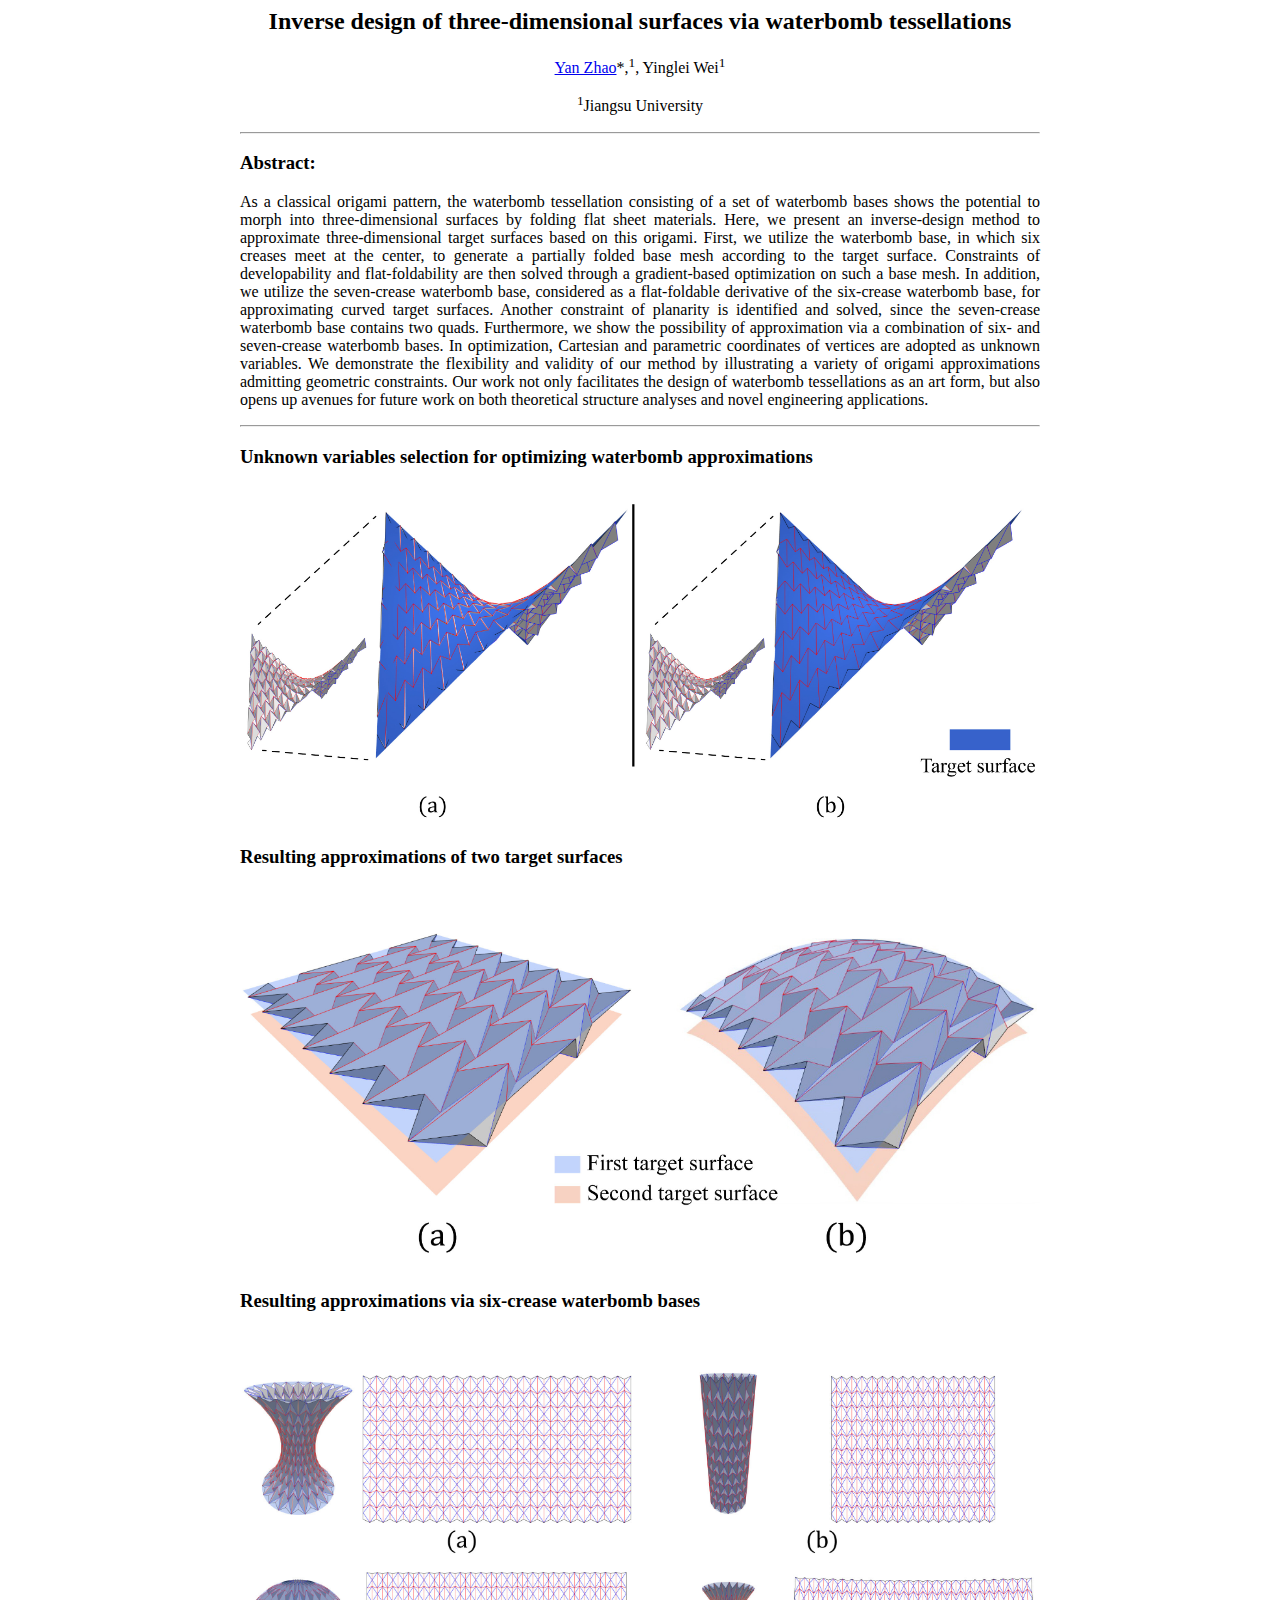
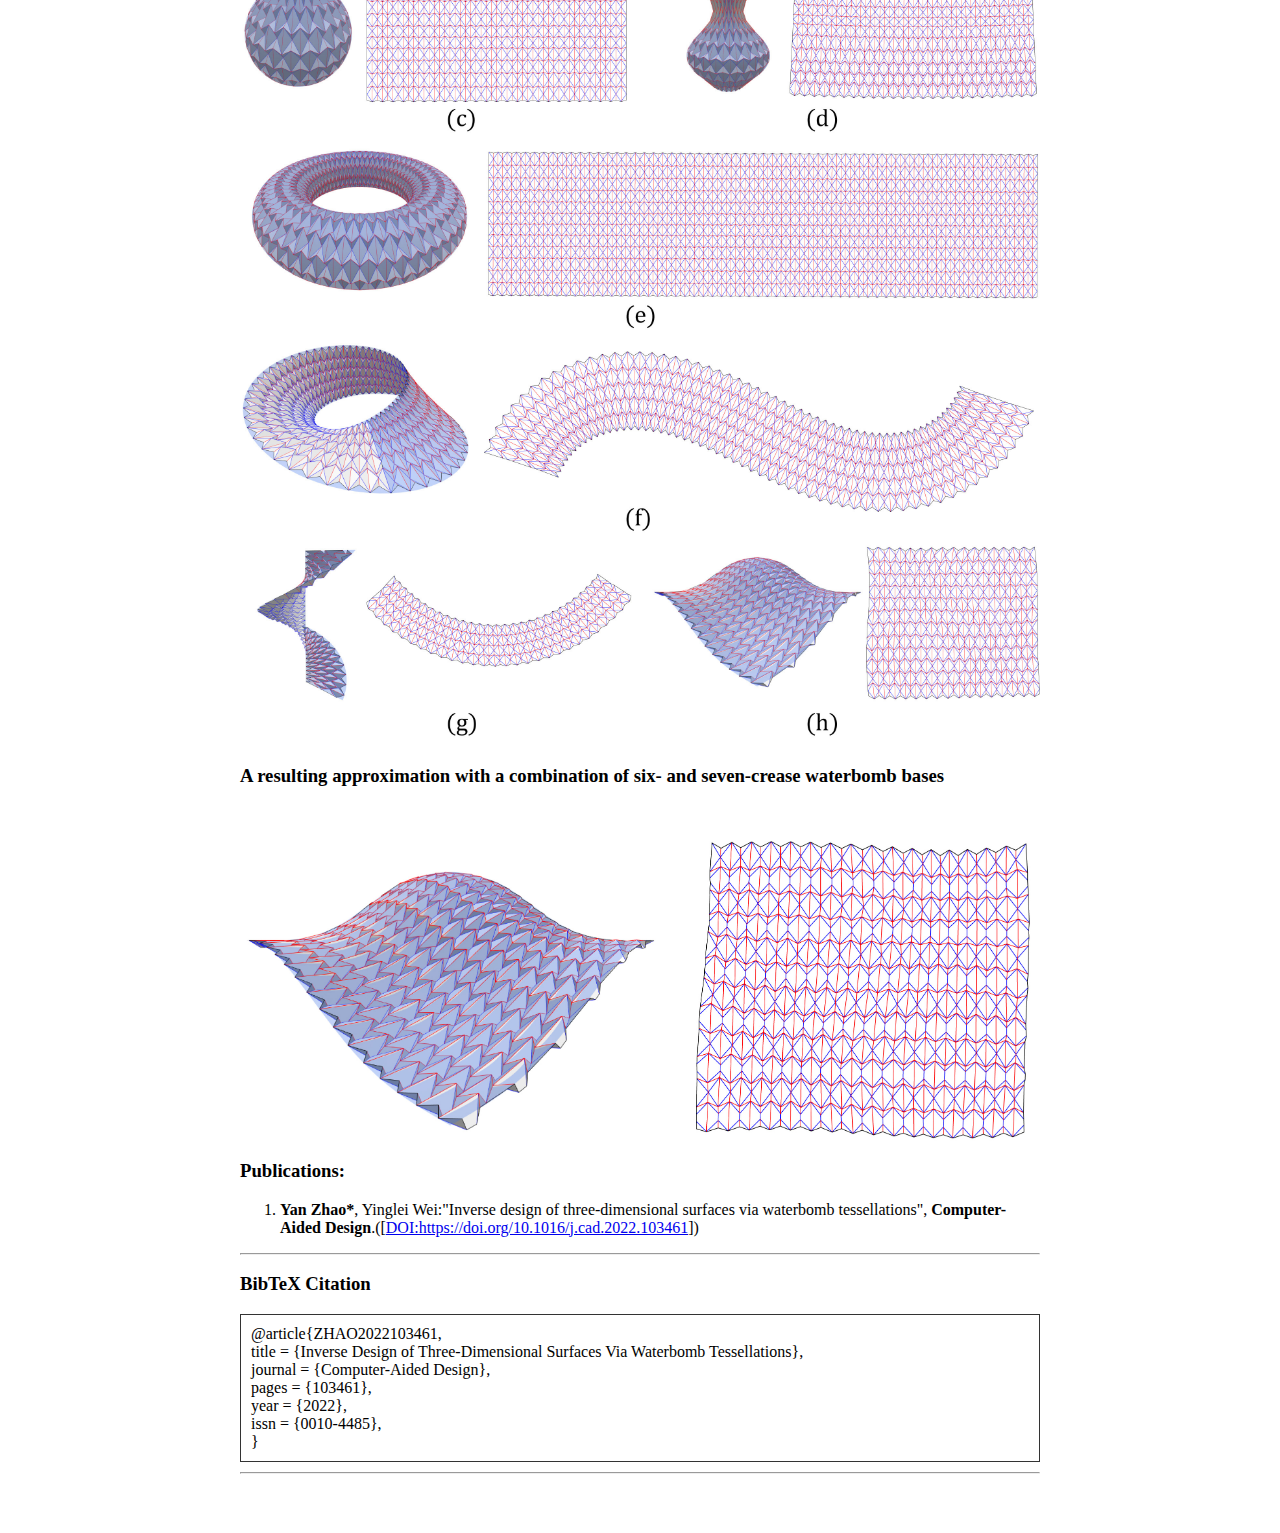
<file: projects/CAD_2022/index.html>
<html><head>
<meta http-equiv="content-type" content="text/html; charset=windows-1252">
<title>Inverse design of three-dimensional surfaces via waterbomb tessellations</title>
<style type="text/css">
#wrap{
  width:800px;
  margin-right:auto;
  margin-left:auto;
}
#wrap2{
  width:1440px;
  margin-right:auto;
  margin-left:auto;
}
</style>    
</head>
    
<body bgcolor="#FFFFFF">
<div id="wrap">
<!--[<b>English</b> | <a href="popup_jp.html">Japanese</a>] -->
<h2 align="center">Inverse design of three-dimensional surfaces via waterbomb tessellations</h2>
<center>
<p><a href="http://www.npal.cs.tsukuba.ac.jp/~iwa/" target="_blank">Yan Zhao</a>*,<sup>1</sup>,
Yinglei Wei<sup>1</sup>
<p><sup>1</sup>Jiangsu University<br>




</center>
<hr boader="1">
<h3>Abstract:</h3>
<p align="justify">As a classical origami pattern, the waterbomb tessellation consisting of a set of waterbomb bases shows
the potential to morph into three-dimensional surfaces by folding flat sheet materials. Here, we present
an inverse-design method to approximate three-dimensional target surfaces based on this origami.
First, we utilize the waterbomb base, in which six creases meet at the center, to generate a partially
folded base mesh according to the target surface. Constraints of developability and flat-foldability are
then solved through a gradient-based optimization on such a base mesh. In addition, we utilize the
seven-crease waterbomb base, considered as a flat-foldable derivative of the six-crease waterbomb
base, for approximating curved target surfaces. Another constraint of planarity is identified and solved,
since the seven-crease waterbomb base contains two quads. Furthermore, we show the possibility
of approximation via a combination of six- and seven-crease waterbomb bases. In optimization,
Cartesian and parametric coordinates of vertices are adopted as unknown variables. We demonstrate
the flexibility and validity of our method by illustrating a variety of origami approximations admitting
geometric constraints. Our work not only facilitates the design of waterbomb tessellations as an art
form, but also opens up avenues for future work on both theoretical structure analyses and novel
engineering applications.
</p>
<hr boader="1">
    
<h3> Unknown variables selection for optimizing waterbomb approximations</h3>  <br>
<img src="Fig5_HP2.jpeg" width="800" border="0">
<br>

<h3> Resulting approximations of two target surfaces </h3>  <br>
<br>
<img src="Fig6_DF.jpeg" width="800" border="0">
<br>  

<h3> Resulting approximations via six-crease waterbomb bases </h3>  <br>
<br>
<img src="Fig7_APP_Six.jpeg" width="800" border="0">
<br> 

<h3> A resulting approximation with a combination of six- and seven-crease waterbomb bases </h3>  <br>
<br>
<img src="Fig9_App_6_4_6.jpeg" width="800" border="0">
<br>  

        
<div id="wrap">
<h3>Publications:</h3>
<ol>

  <li><b>Yan Zhao*</b>, Yinglei Wei:"Inverse design of three-dimensional surfaces via waterbomb tessellations", <b>Computer-Aided Design</b>.([<a href="https://doi.org/10.1016/j.cad.2022.103461" target="_blank">DOI:https://doi.org/10.1016/j.cad.2022.103461</a>])

</ol>
<hr boader="1">
<h3>BibTeX Citation</h3>
<div style="padding: 10px; margin-bottom: 10px; border: 1px solid #333333;">
@article{ZHAO2022103461,<br>
title = {Inverse Design of Three-Dimensional Surfaces Via Waterbomb Tessellations},<br>
journal = {Computer-Aided Design},<br>
pages = {103461},<br>
year = {2022},<br>
issn = {0010-4485},<br>
}
</div>
<hr boader="1">
<h3>&nbsp;</h3>
</div>
</body></html>
</file>
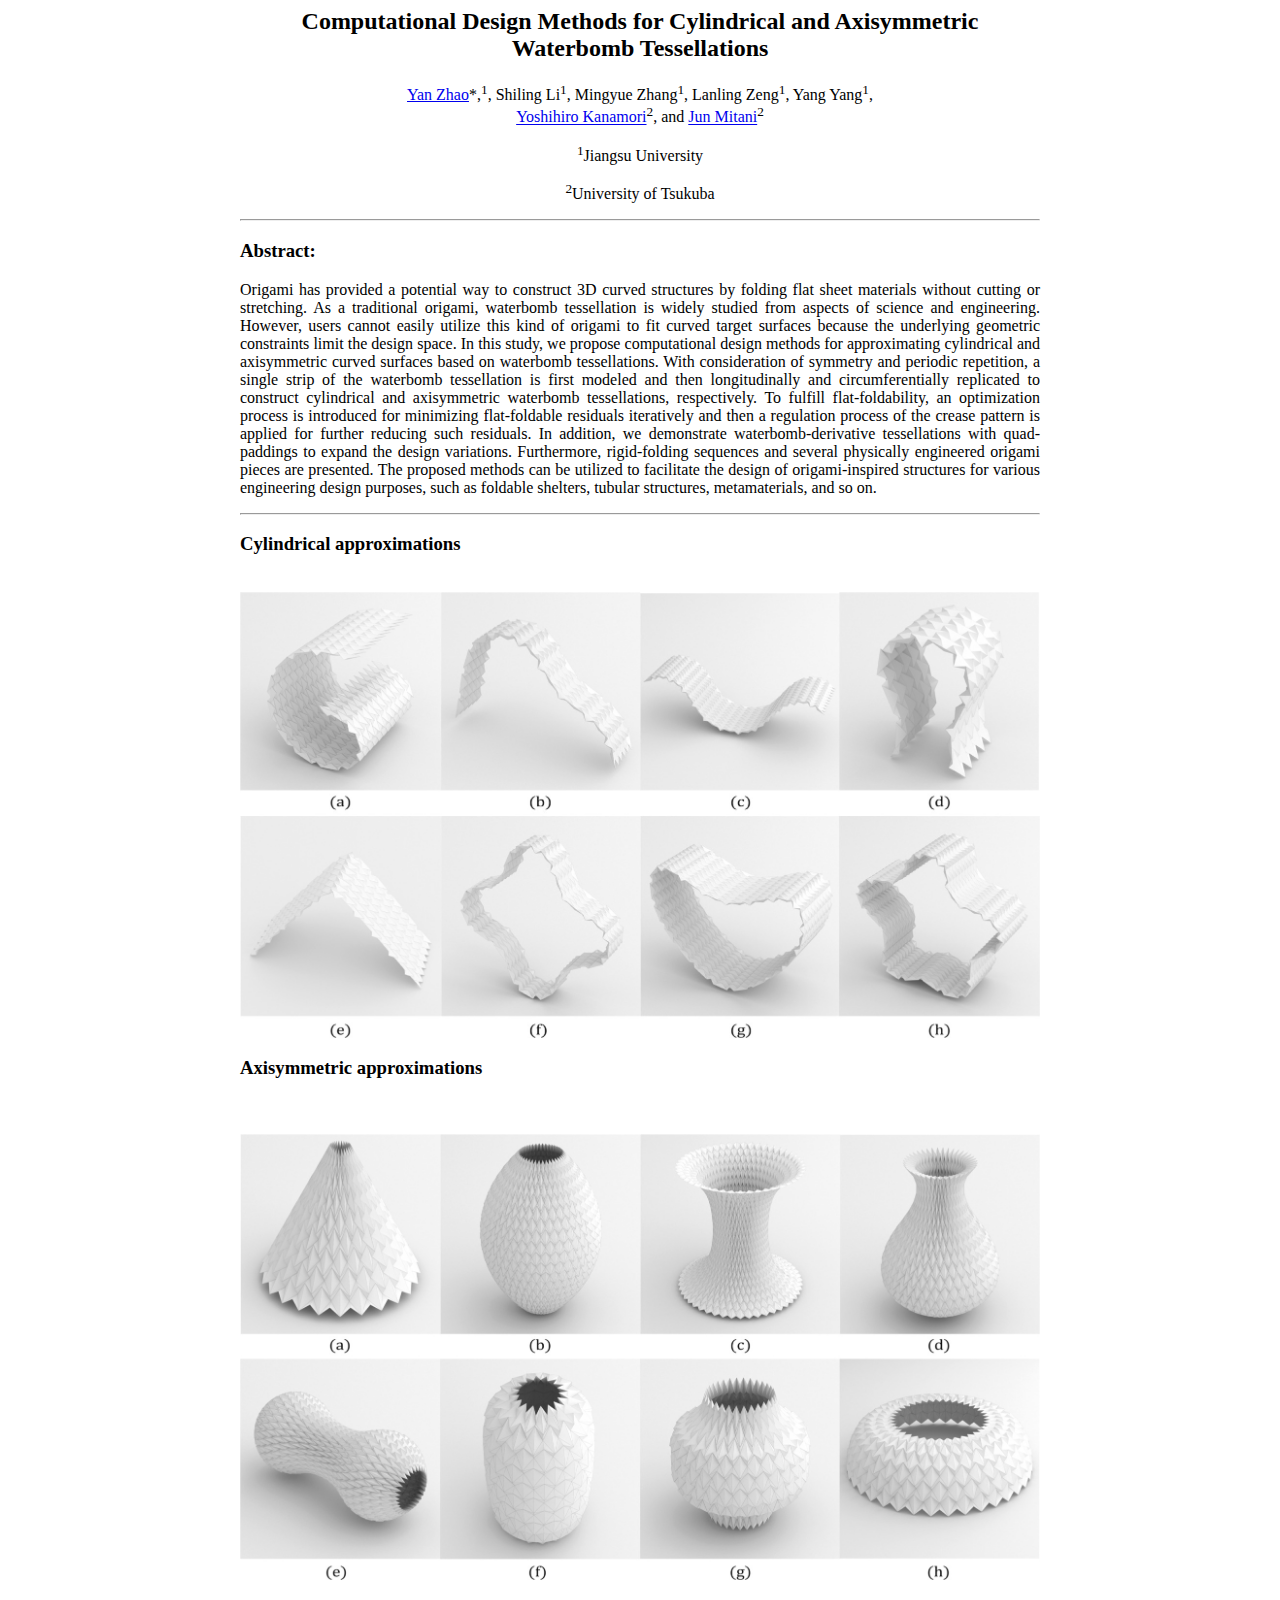
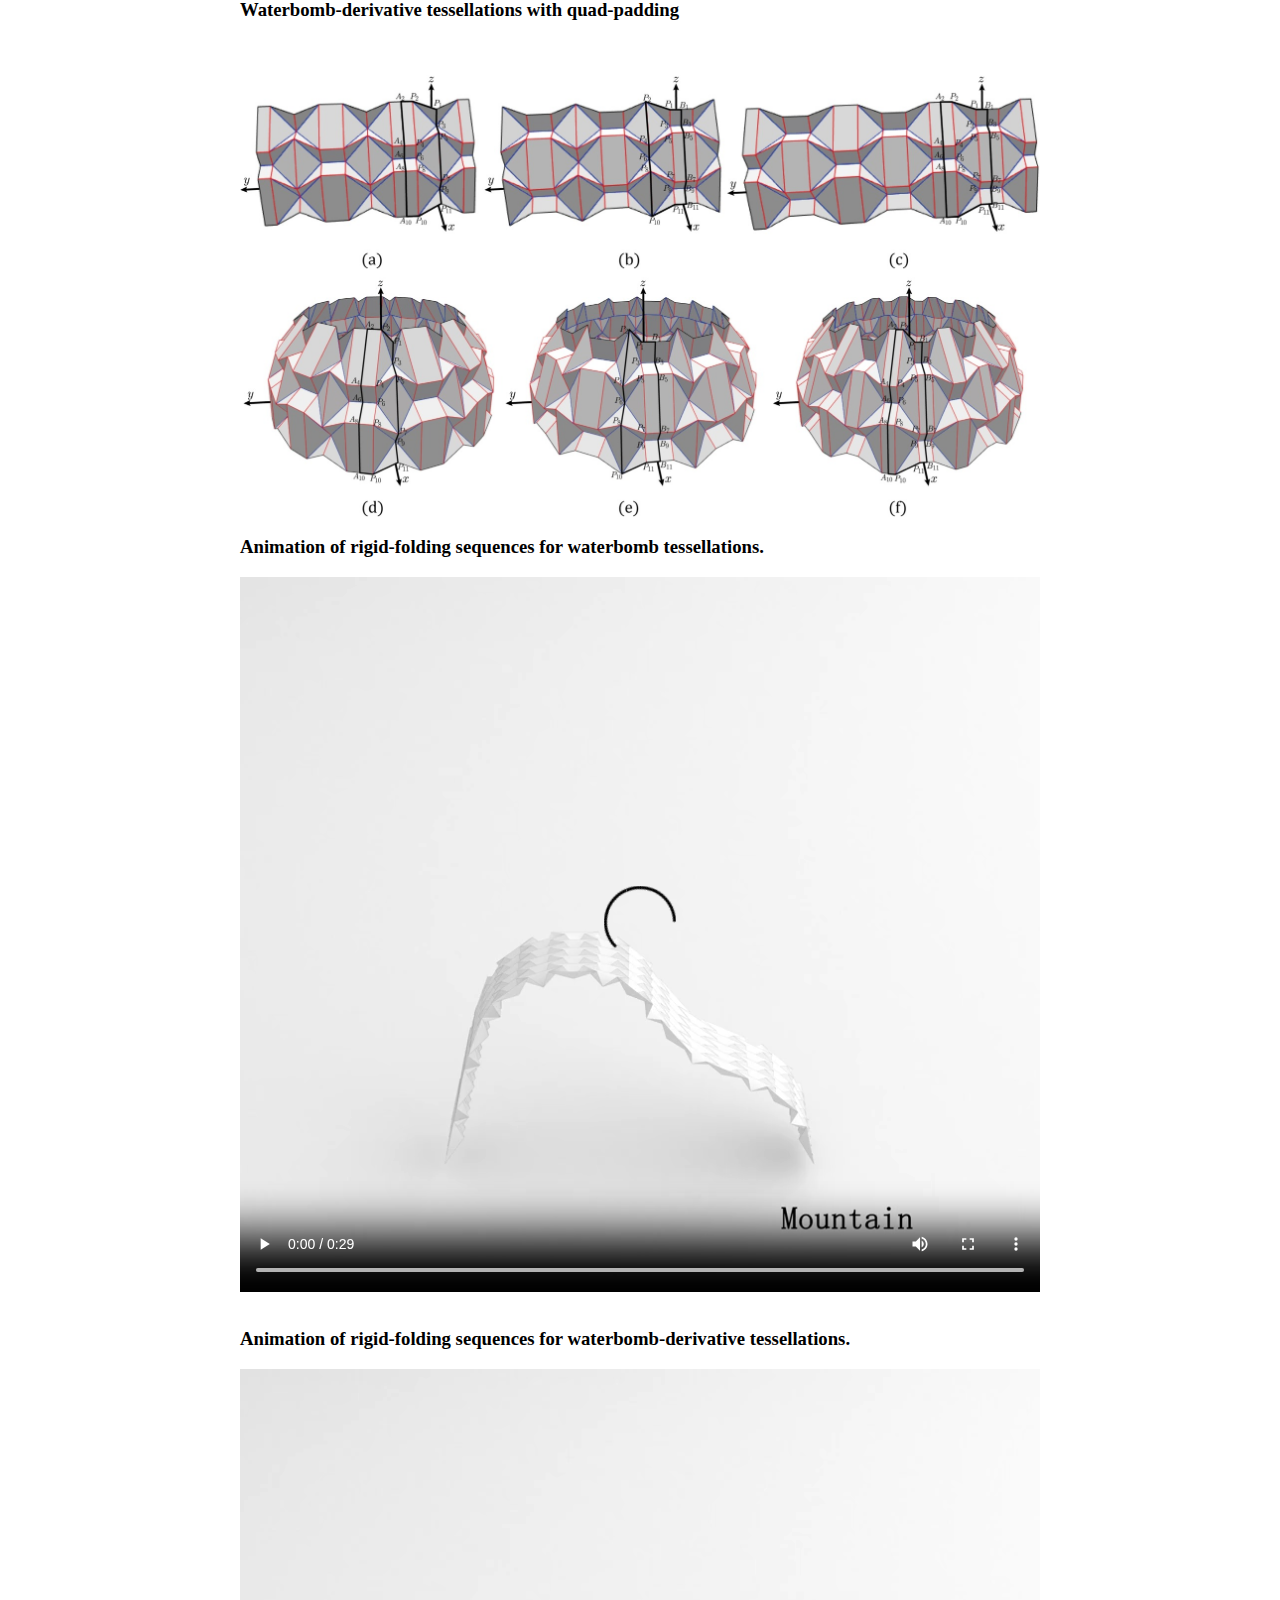
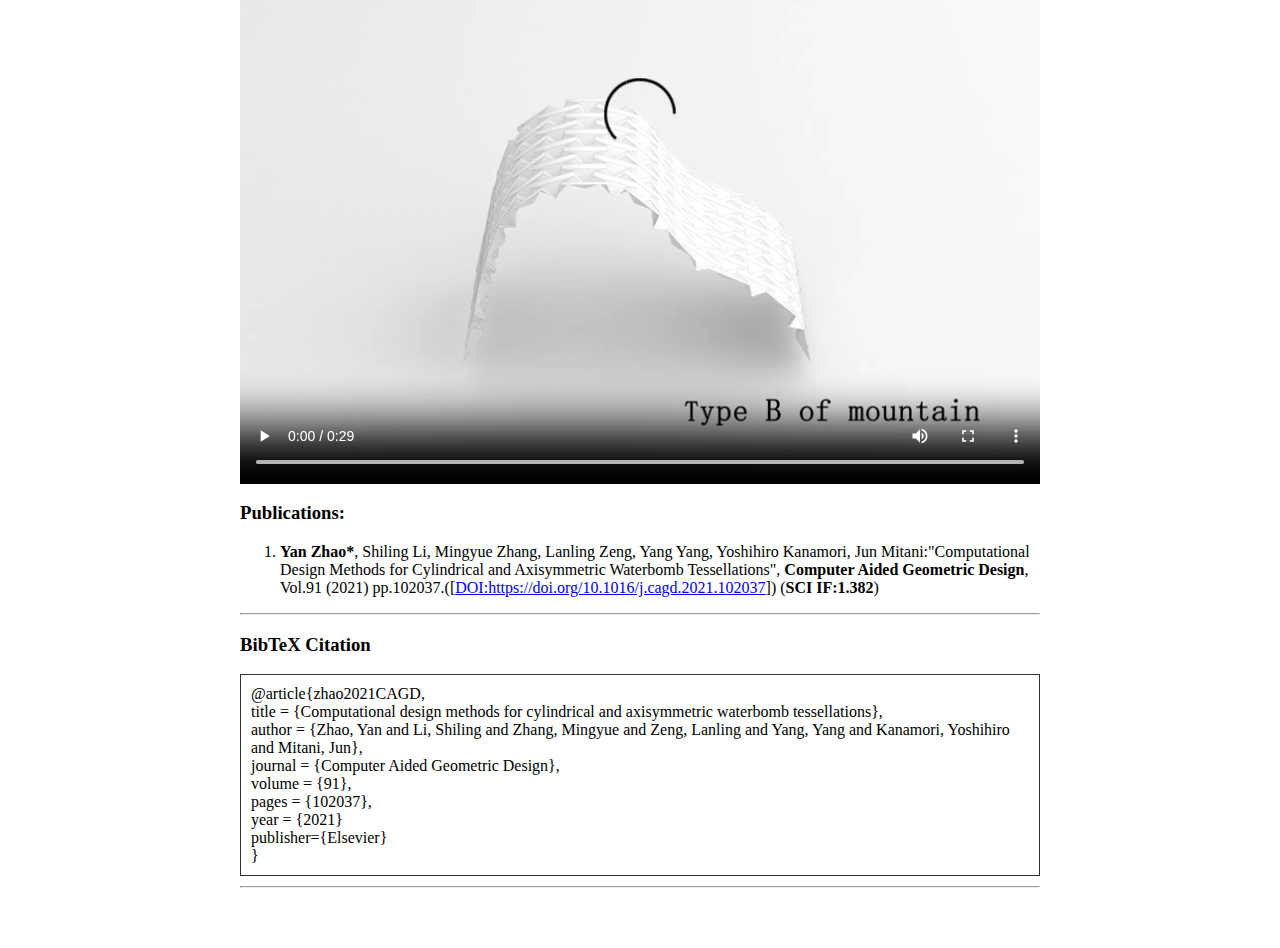
<file: projects/CAGD_2021/index.html>
<html><head>
<meta http-equiv="content-type" content="text/html; charset=windows-1252">
<title>Computational Design Methods for Cylindrical and Axisymmetric Waterbomb Tessellations</title>
<style type="text/css">
#wrap{
  width:800px;
  margin-right:auto;
  margin-left:auto;
}
#wrap2{
  width:1440px;
  margin-right:auto;
  margin-left:auto;
}
</style>    
</head>
    
<body bgcolor="#FFFFFF">
<div id="wrap">
<!--[<b>English</b> | <a href="popup_jp.html">Japanese</a>] -->
<h2 align="center">Computational Design Methods for Cylindrical and Axisymmetric Waterbomb Tessellations</h2>
<center>
<p><a href="http://www.npal.cs.tsukuba.ac.jp/~iwa/" target="_blank">Yan Zhao</a>*,<sup>1</sup>,
Shiling Li<sup>1</sup>, Mingyue Zhang<sup>1</sup>, Lanling Zeng<sup>1</sup>, Yang Yang<sup>1</sup>,<br>
<a href="http://kanamori.cs.tsukuba.ac.jp/index.html" target="_blank">Yoshihiro Kanamori</a><sup>2</sup>,
and <a href="http://mitani.cs.tsukuba.ac.jp/en/" target="_blank">Jun Mitani</a><sup>2</sup></p>
<p><sup>1</sup>Jiangsu University<br>
<p><sup>2</sup>University of Tsukuba<br>



</center>
<hr boader="1">
<h3>Abstract:</h3>
<p align="justify">Origami has provided a potential way to construct 3D curved structures by folding flat sheet materials without cutting or stretching. As a traditional origami, waterbomb tessellation is widely studied from aspects of science and engineering. However, users cannot easily utilize this kind of origami to fit curved target surfaces because the underlying geometric constraints limit the design space. In this study, we propose computational design methods for approximating cylindrical and axisymmetric curved surfaces based on waterbomb tessellations. With consideration of symmetry and periodic repetition, a single strip of the waterbomb tessellation is first modeled and then longitudinally and circumferentially replicated to construct cylindrical and axisymmetric waterbomb tessellations, respectively. To fulfill flat-foldability, an optimization process is introduced for minimizing flat-foldable residuals iteratively and then a regulation process of the crease pattern is applied for further reducing such residuals. In addition, we demonstrate waterbomb-derivative tessellations with quad-paddings to expand the design variations. Furthermore, rigid-folding sequences and several physically engineered origami pieces are presented. The proposed methods can be utilized to facilitate the design of origami-inspired structures for various engineering design purposes, such as foldable shelters, tubular structures, metamaterials, and so on.</p>
<hr boader="1">
    
<h3>Cylindrical approximations</h3>  <br>
<img src="cylindrical.jpg" width="800" border="0">
<br>

<h3>Axisymmetric approximations</h3>  <br>
<br>
<img src="axisymmetric.jpg" width="800" border="0">
<br>  

<h3>Waterbomb-derivative tessellations with quad-padding</h3>  <br>
<br>
<img src="derivatives.jpg" width="800" border="0">
<br>  

<h3>Animation of rigid-folding sequences for waterbomb tessellations.</h3>
    <div id="video_wrapper">
    <div class="video" align="center">
    <video width="800" src="v1.mp4" controls></video>
    </div>
    </div>
<br>
<h3>Animation of rigid-folding sequences for waterbomb-derivative tessellations.</h3>
    <div id="video_wrapper">
    <div class="video" align="center">
    <video width="800" src="v2.mp4" controls></video>
    </div>
    </div>
        
<div id="wrap">
<h3>Publications:</h3>
<ol>

  <li><b>Yan Zhao*</b>, Shiling Li, Mingyue Zhang, Lanling Zeng, Yang Yang, Yoshihiro Kanamori, Jun Mitani:"Computational Design Methods for Cylindrical and Axisymmetric Waterbomb Tessellations", <b>Computer Aided Geometric Design</b>, Vol.91 (2021) pp.102037.([<a href="https://doi.org/10.1016/j.cagd.2021.102037" target="_blank">DOI:https://doi.org/10.1016/j.cagd.2021.102037</a>]) (<b>SCI IF:1.382</b>)

</ol>
<hr boader="1">
<h3>BibTeX Citation</h3>
<div style="padding: 10px; margin-bottom: 10px; border: 1px solid #333333;">
@article{zhao2021CAGD,<br>
  title                     = {Computational design methods for cylindrical and axisymmetric waterbomb tessellations},<br>
  author                    = {Zhao, Yan and Li, Shiling and Zhang, Mingyue and Zeng, Lanling and Yang, Yang and Kanamori, Yoshihiro and Mitani, Jun},<br>
  journal                   = {Computer Aided Geometric Design},<br>
  volume = {91},<br>
  pages = {102037},<br>
  year = {2021}<br>
  publisher={Elsevier}<br>
}
</div>
<hr boader="1">
<h3>&nbsp;</h3>
</div>
</body></html>
</file>
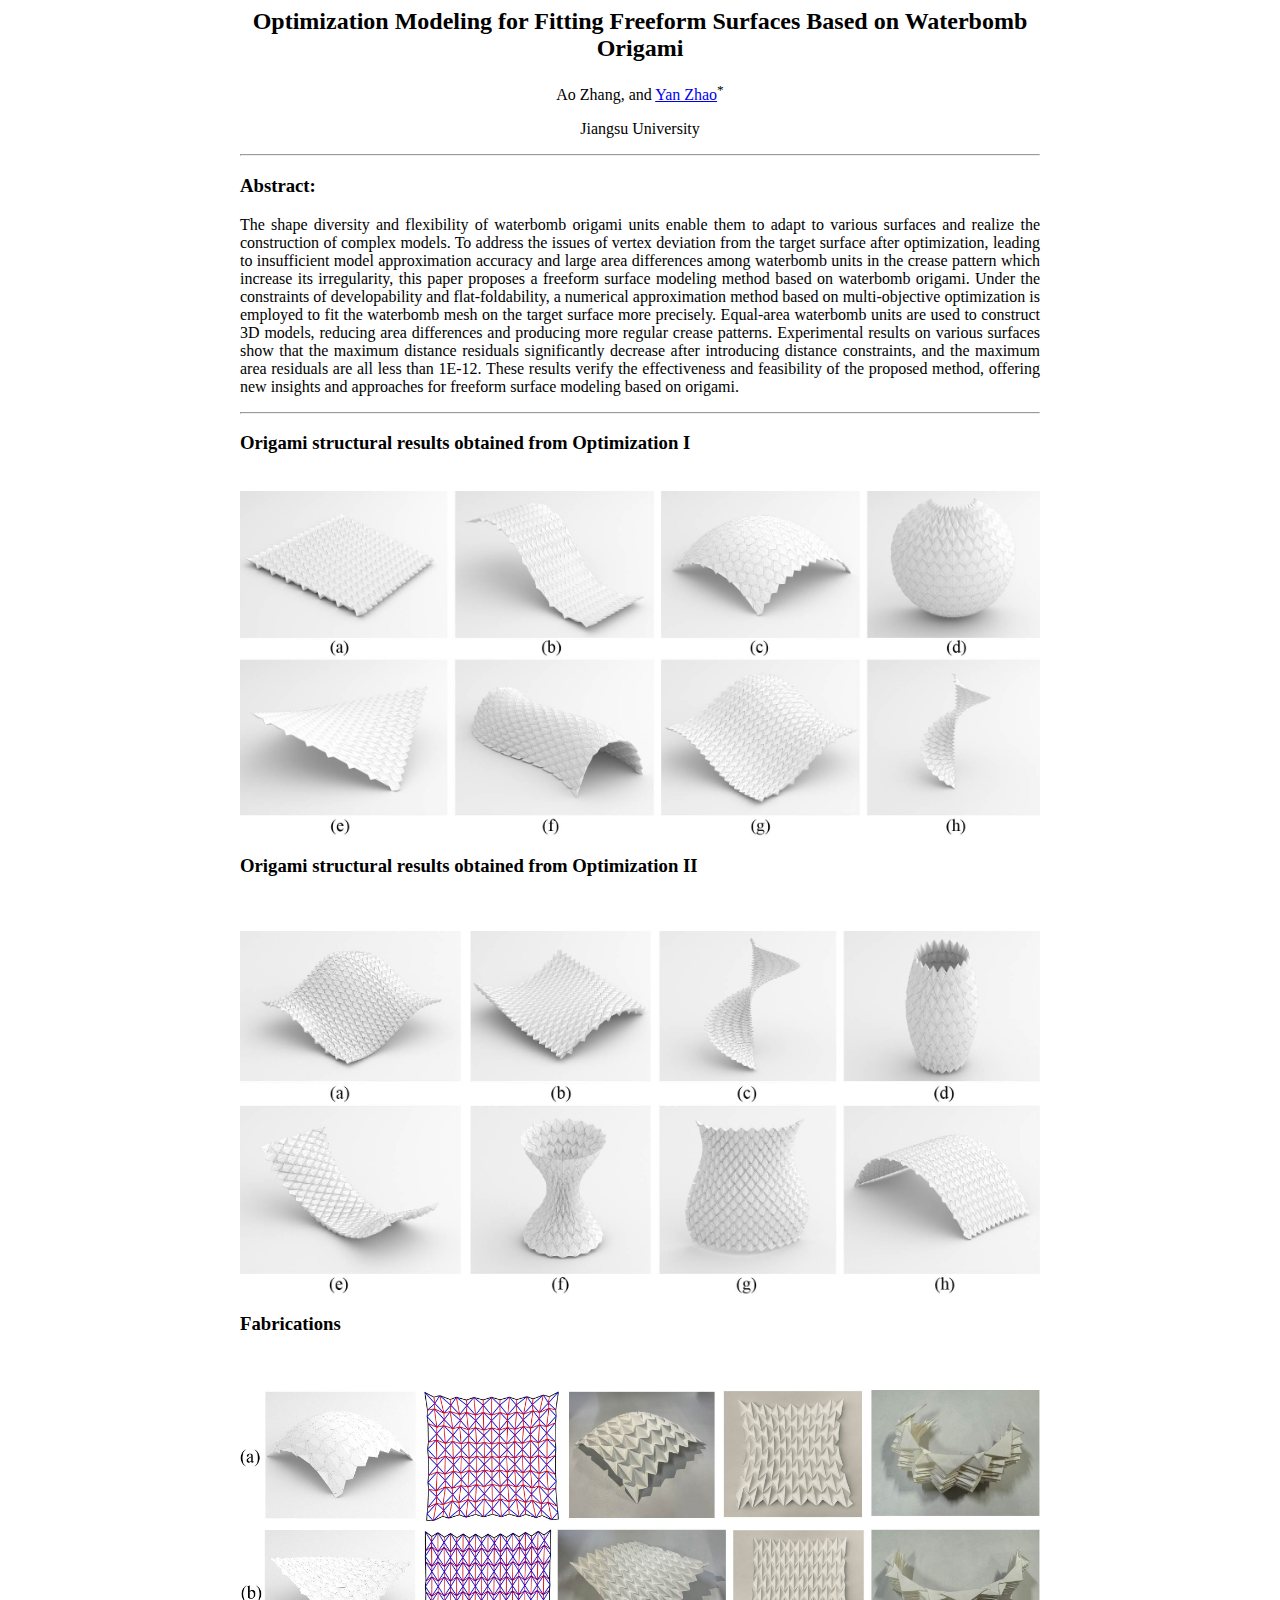
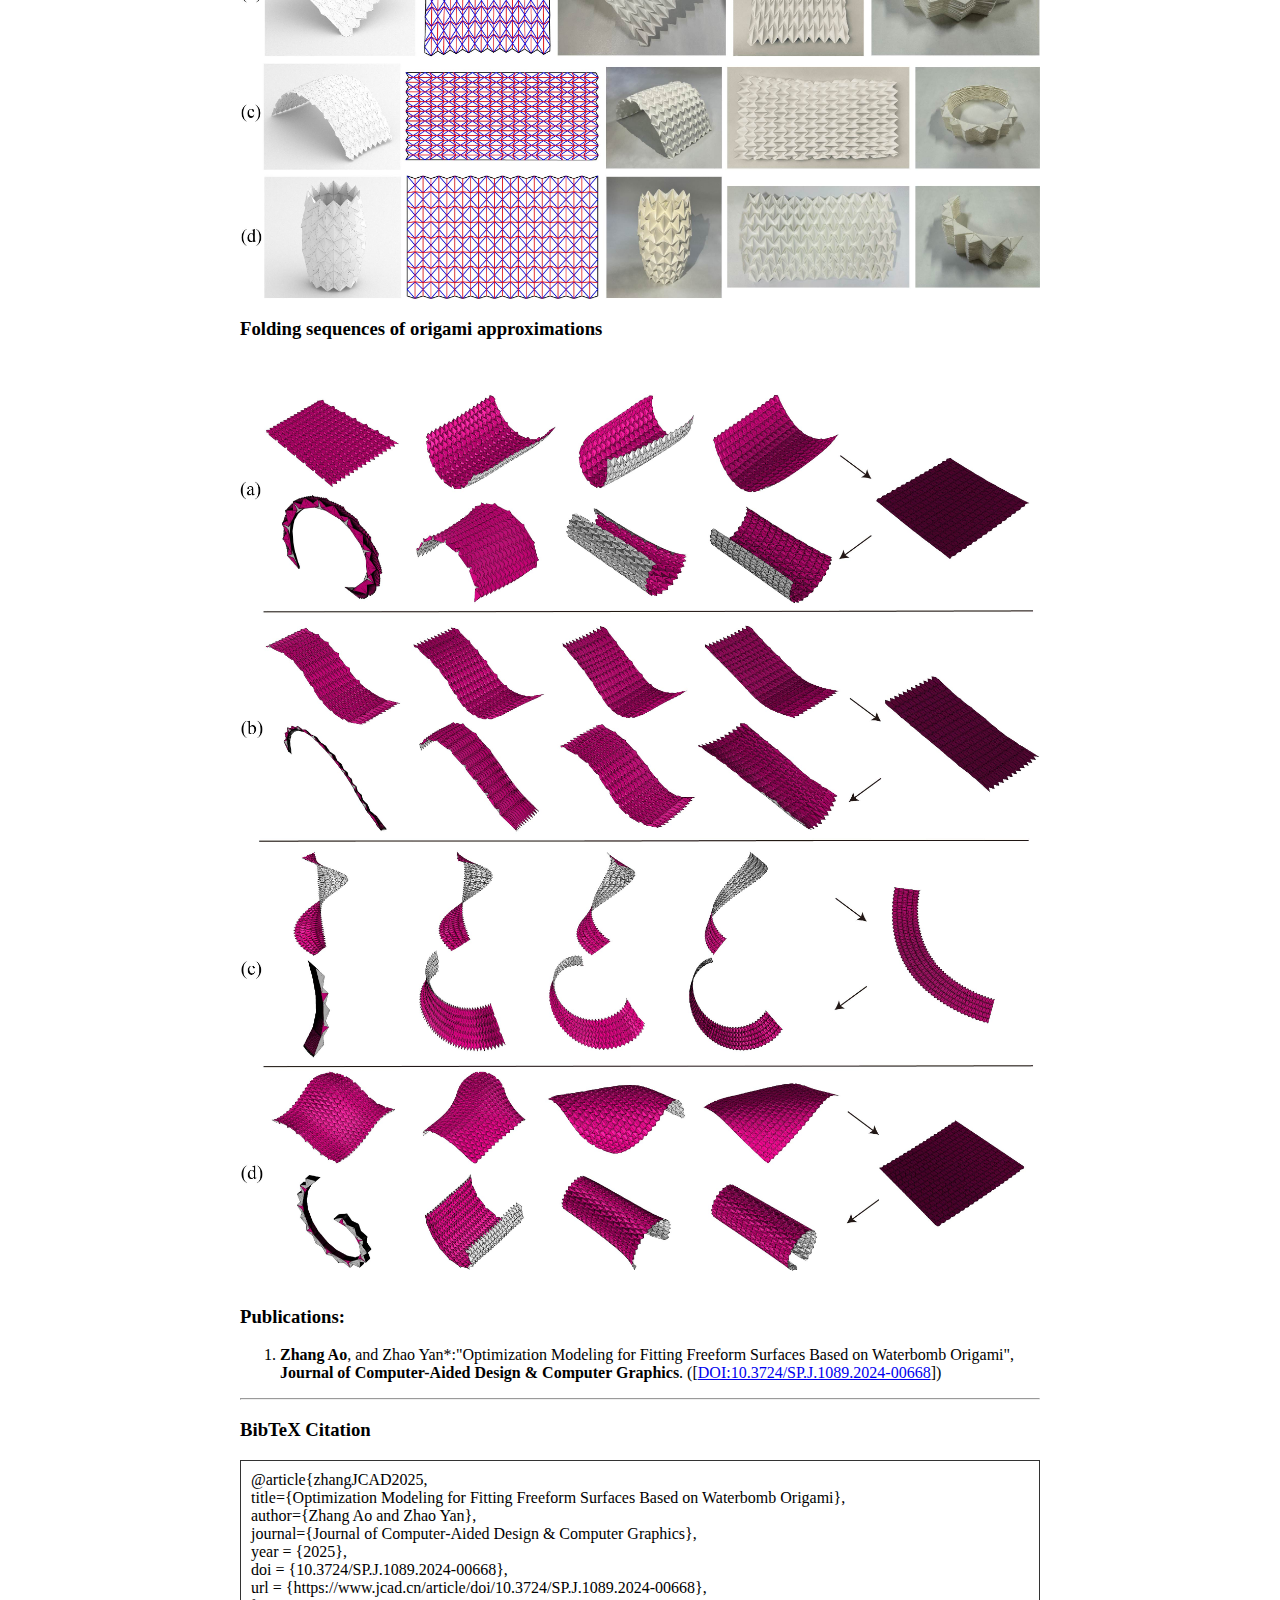
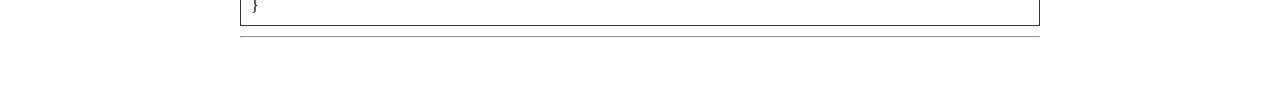
<file: projects/JCAD25_Zhang/index.html>
<html><head>
<meta http-equiv="content-type" content="text/html; charset=windows-1252">
<title>Optimization Modeling for Fitting Freeform Surfaces Based on Waterbomb Origami</title>
<style type="text/css">
#wrap{
  width:800px;
  margin-right:auto;
  margin-left:auto;
}
#wrap2{
  width:1440px;
  margin-right:auto;
  margin-left:auto;
}
</style>    
</head>
    
<body bgcolor="#FFFFFF">
<div id="wrap">
<!--[<b>English</b> | <a href="popup_jp.html">Japanese</a>] -->
<h2 align="center">Optimization Modeling for Fitting Freeform Surfaces Based on Waterbomb Origami</h2>
<center>
<p>Ao Zhang<sup></sup>,
and <a href="https://cs.ujs.edu.cn/info/1053/29797.htm" target="_blank">Yan Zhao</a><sup>*</sup></p>
<p><sup></sup>Jiangsu University<br>



</center>
<hr boader="1">
<h3>Abstract:</h3>
<p align="justify">The shape diversity and flexibility of waterbomb origami units enable them to adapt to various surfaces and realize the construction of complex models. To address the issues of vertex deviation from the target surface after optimization, leading to insufficient model approximation accuracy and large area differences among waterbomb units in the crease pattern which increase its irregularity, this paper proposes a freeform surface modeling method based on waterbomb origami. Under the constraints of developability and flat-foldability, a numerical approximation method based on multi-objective optimization is employed to fit the waterbomb mesh on the target surface more precisely. Equal-area waterbomb units are used to construct 3D models, reducing area differences and producing more regular crease patterns. Experimental results on various surfaces show that the maximum distance residuals significantly decrease after introducing distance constraints, and the maximum area residuals are all less than 1E-12. These results verify the effectiveness and feasibility of the proposed method, offering new insights and approaches for freeform surface modeling based on origami.</p>
<hr boader="1">
    
<h3>Origami structural results obtained from Optimization I</h3>  <br>
<img src="fig1.jpg" width="800" border="0">
<br>

<h3> Origami structural results obtained from Optimization II </h3>  <br>
<br>
<img src="fig2.jpg" width="800" border="0">
<br>  

<h3> Fabrications </h3>  <br>
<br>
<img src="fig3.jpg" width="800" border="0">
<br>  

<h3> Folding sequences of origami approximations </h3>  <br>
<br>
<img src="fig4.jpg" width="800" border="0">
<br> 

        
<div id="wrap">
<h3>Publications:</h3>
<ol>

  <li><b>Zhang Ao</b>, and Zhao Yan*:"Optimization Modeling for Fitting Freeform Surfaces Based on Waterbomb Origami", <b>Journal of Computer-Aided Design & Computer Graphics</b>.
    ([<a href="https://www.jcad.cn/article/doi/10.3724/SP.J.1089.2024-00668" target="_blank">DOI:10.3724/SP.J.1089.2024-00668</a>])</li>

</ol>
<hr boader="1">
<h3>BibTeX Citation</h3>
<div style="padding: 10px; margin-bottom: 10px; border: 1px solid #333333;">
@article{zhangJCAD2025,<br>
    title={Optimization Modeling for Fitting Freeform Surfaces Based on Waterbomb Origami},<br>
    author={Zhang Ao and Zhao Yan},<br>
    journal={Journal of Computer-Aided Design & Computer Graphics},<br>
    year = {2025},<br>
    doi = {10.3724/SP.J.1089.2024-00668},<br>
    url = {https://www.jcad.cn/article/doi/10.3724/SP.J.1089.2024-00668},<br>
  }<br>
</div>
<hr boader="1">
<h3>&nbsp;</h3>
</div>
</body></html>
</file>
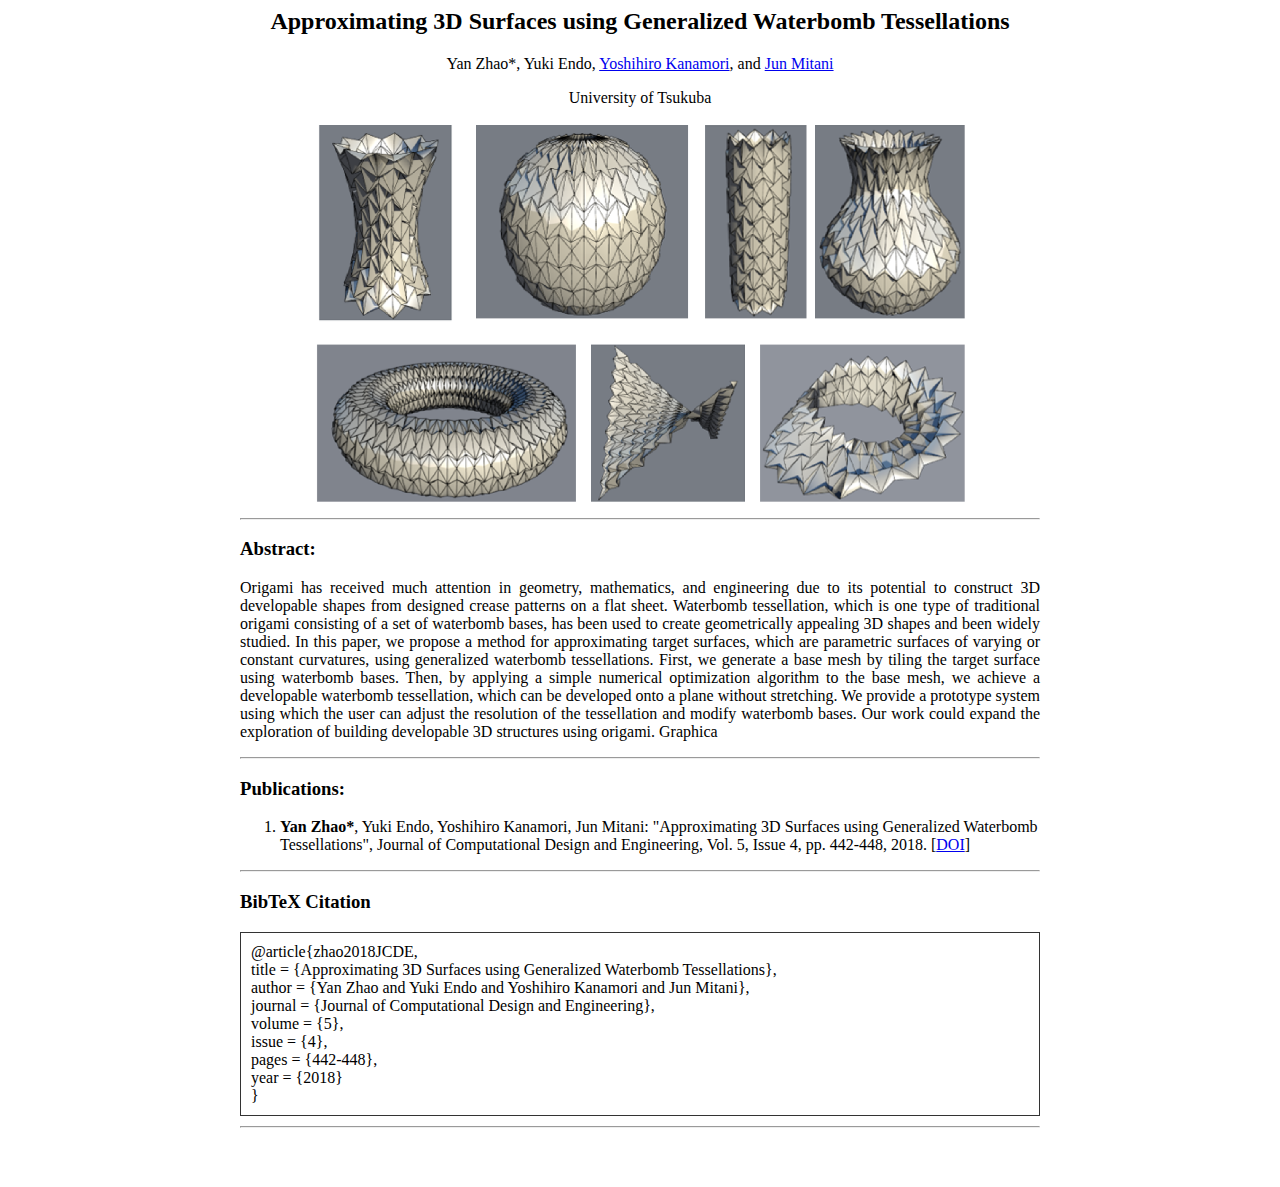
<file: projects/JCDE_2018/index.html>
<html><head>
<meta http-equiv="content-type" content="text/html; charset=windows-1252">
<title>Approximating 3D Surfaces using Generalized Waterbomb Tessellations</title>
<style type="text/css">
#wrap{
  width:800px;
  margin-right:auto;
  margin-left:auto;
}
#wrap2{
  width:1440px;
  margin-right:auto;
  margin-left:auto;
}
</style>    
</head>
    
<body bgcolor="#FFFFFF">
<div id="wrap">
<!--[<b>English</b> | <a href="popup_jp.html">Japanese</a>] -->
<h2 align="center">Approximating 3D Surfaces using Generalized Waterbomb Tessellations</h2>
<center>
<p>Yan Zhao*, Yuki Endo,
<a href="http://kanamori.cs.tsukuba.ac.jp/index.html" target="_blank">Yoshihiro Kanamori</a>,
and <a href="http://mitani.cs.tsukuba.ac.jp/en/" target="_blank">Jun Mitani</a></p>
<p>University of Tsukuba<br>
<br>
<img src="./introRes.png" width="650" border="0">
<br>
</center>
<hr boader="1">
<h3>Abstract:</h3>
<p align="justify">Origami has received much attention in geometry, mathematics, and engineering due to its potential to construct 3D developable shapes from designed crease patterns on a flat sheet. Waterbomb tessellation, which is one type of traditional origami consisting of a set of waterbomb bases, has been used to create geometrically appealing 3D shapes and been widely studied. In this paper, we propose a method for approximating target surfaces, which are parametric surfaces of varying or constant curvatures, using generalized waterbomb tessellations. First, we generate a base mesh by tiling the target surface using waterbomb bases. Then, by applying a simple numerical optimization algorithm to the base mesh, we achieve a developable waterbomb tessellation, which can be developed onto a plane without stretching. We provide a prototype system using which the user can adjust the resolution of the tessellation and modify waterbomb bases. Our work could expand the exploration of building developable 3D structures using origami.

Graphica</p>
<hr boader="1">
    
<!--    
<h3>Prototype system</h3>
    <div id="video_wrapper">
    <div class="video" align="center">
    <video width="420" height="315" src="movie/origami_prototype.mp4" controls></video>
    </div>
    </div>
-->
    
<div id="wrap">
<h3>Publications:</h3>
 <ol>   
    <li><b>Yan Zhao*</b>, Yuki Endo, Yoshihiro Kanamori, Jun Mitani: "Approximating 3D Surfaces using Generalized Waterbomb Tessellations", Journal of Computational Design and Engineering, Vol. 5, Issue 4, pp. 442-448, 2018. 
    [<a href="https://doi.org/10.1016/j.jcde.2018.01.002" target="_blank">DOI</a>]
    <!--[<a href="paper/JGG2017.pdf" target="_blank">Preprint</a>] <br>--> 
    </li>
</ol>  



<hr boader="1">
<h3>BibTeX Citation</h3>
<div style="padding: 10px; margin-bottom: 10px; border: 1px solid #333333;">
       
@article{zhao2018JCDE,<br>
  title                     = {Approximating 3D Surfaces using Generalized Waterbomb Tessellations},<br>
  author                    = {Yan Zhao and Yuki Endo and Yoshihiro Kanamori and Jun Mitani},<br>
  journal                   = {Journal of Computational Design and Engineering},<br>
  volume = {5},<br>
  issue = {4},<br>
  pages = {442-448},<br>
  year = {2018}<br>
}

</div>
<hr boader="1">
<h3>&nbsp;</h3>
</div>
</body></html>
</file>
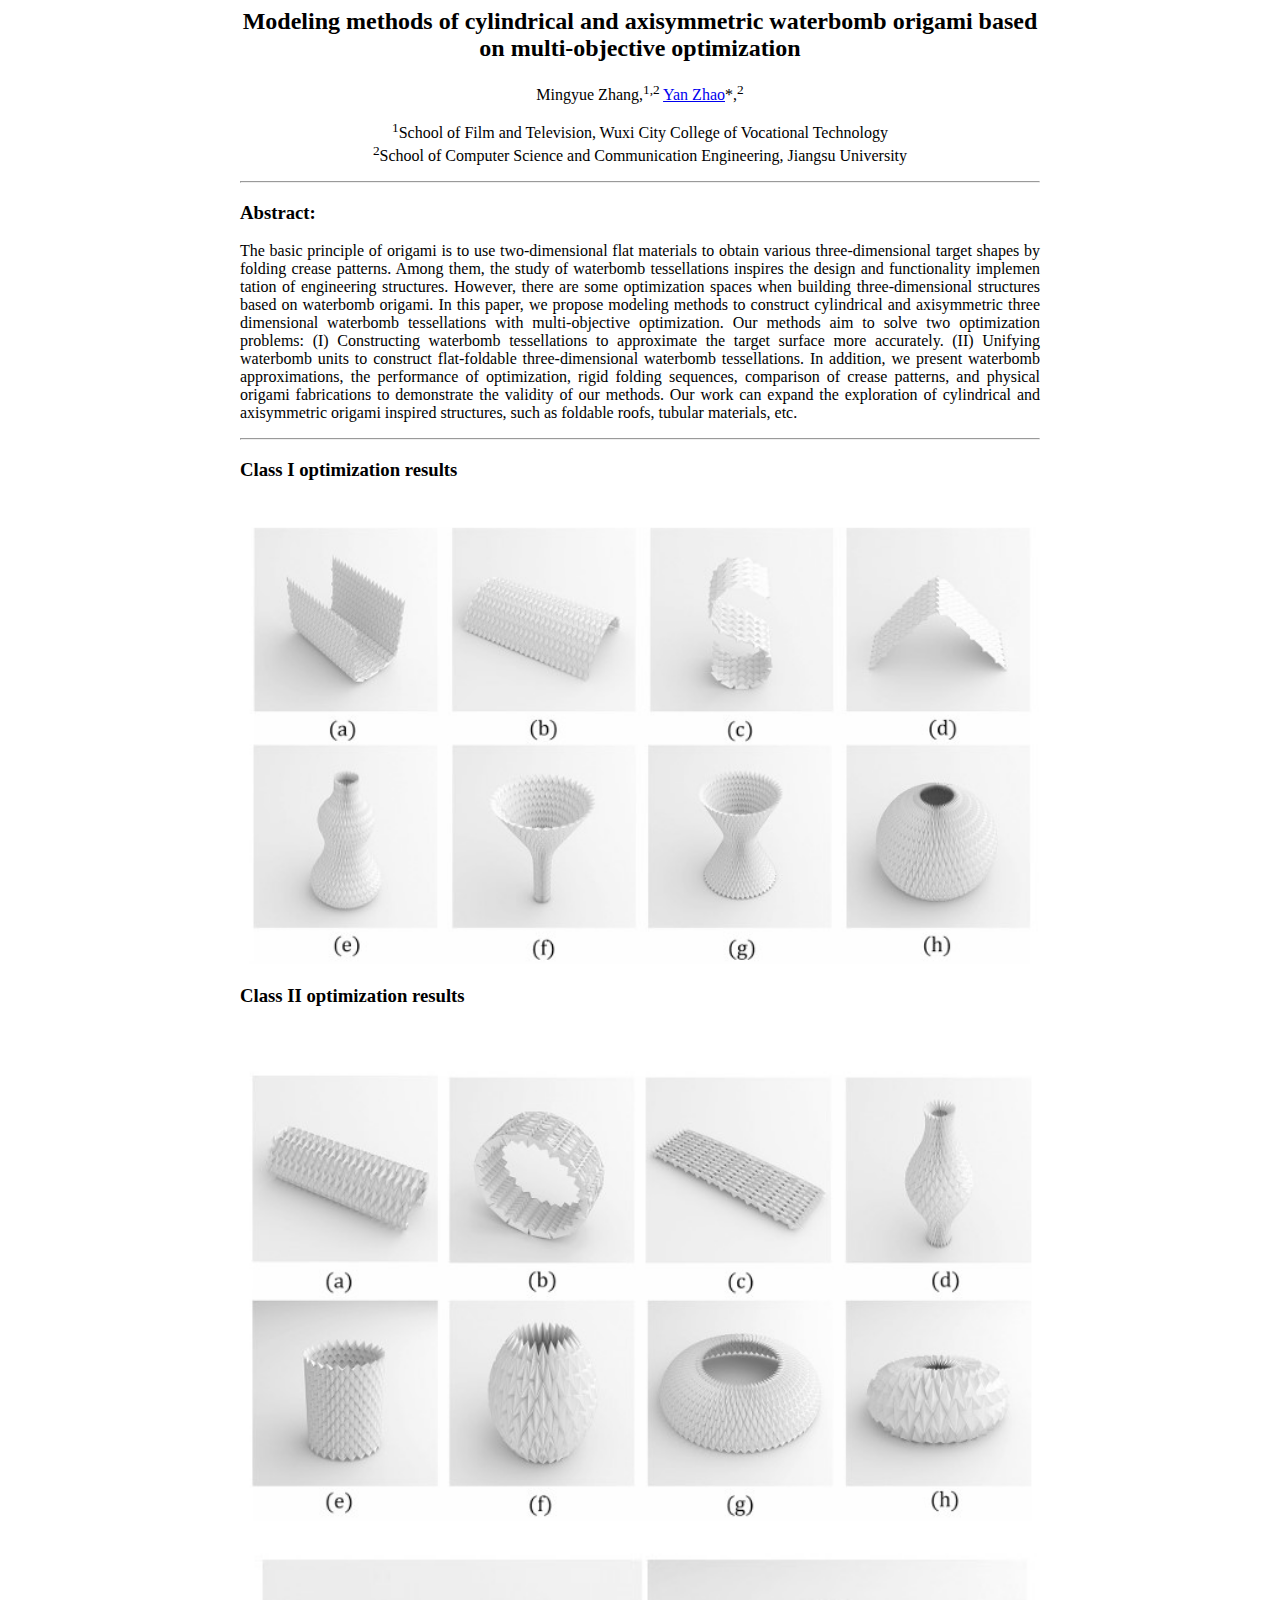
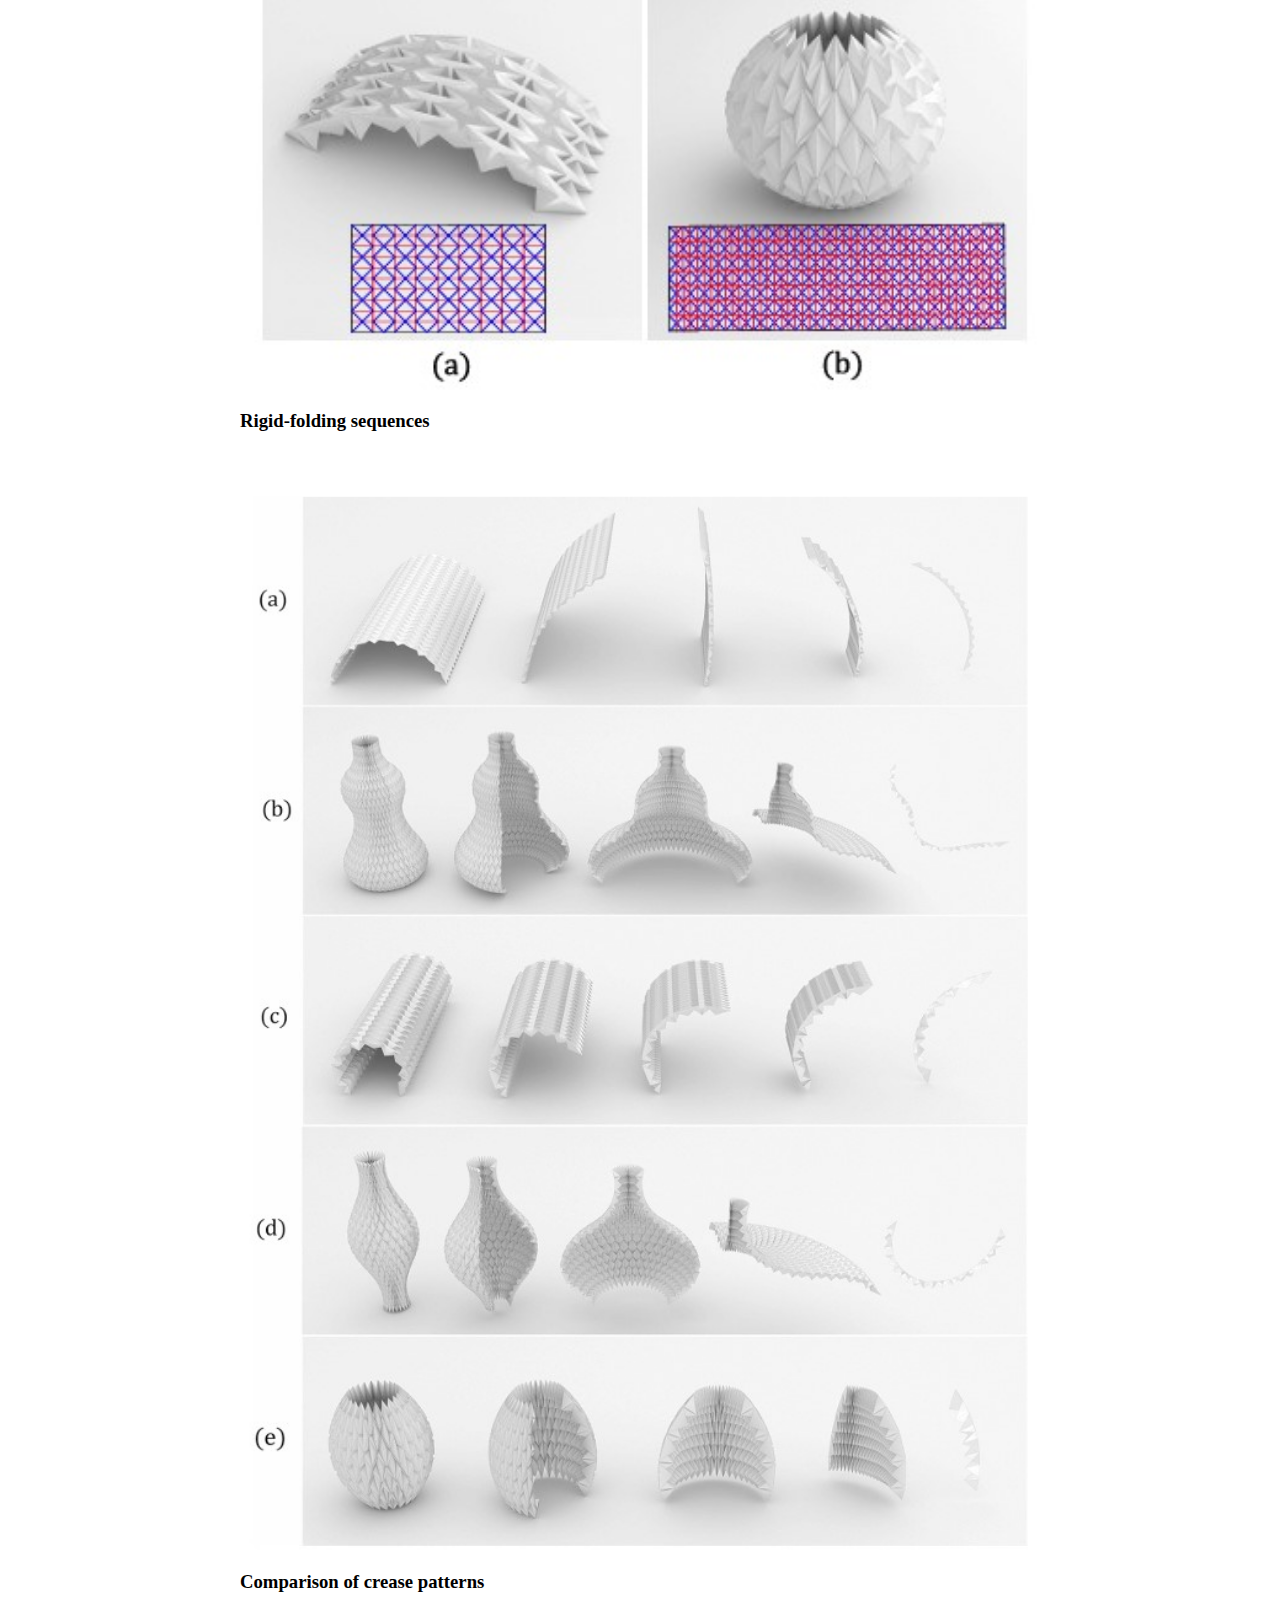
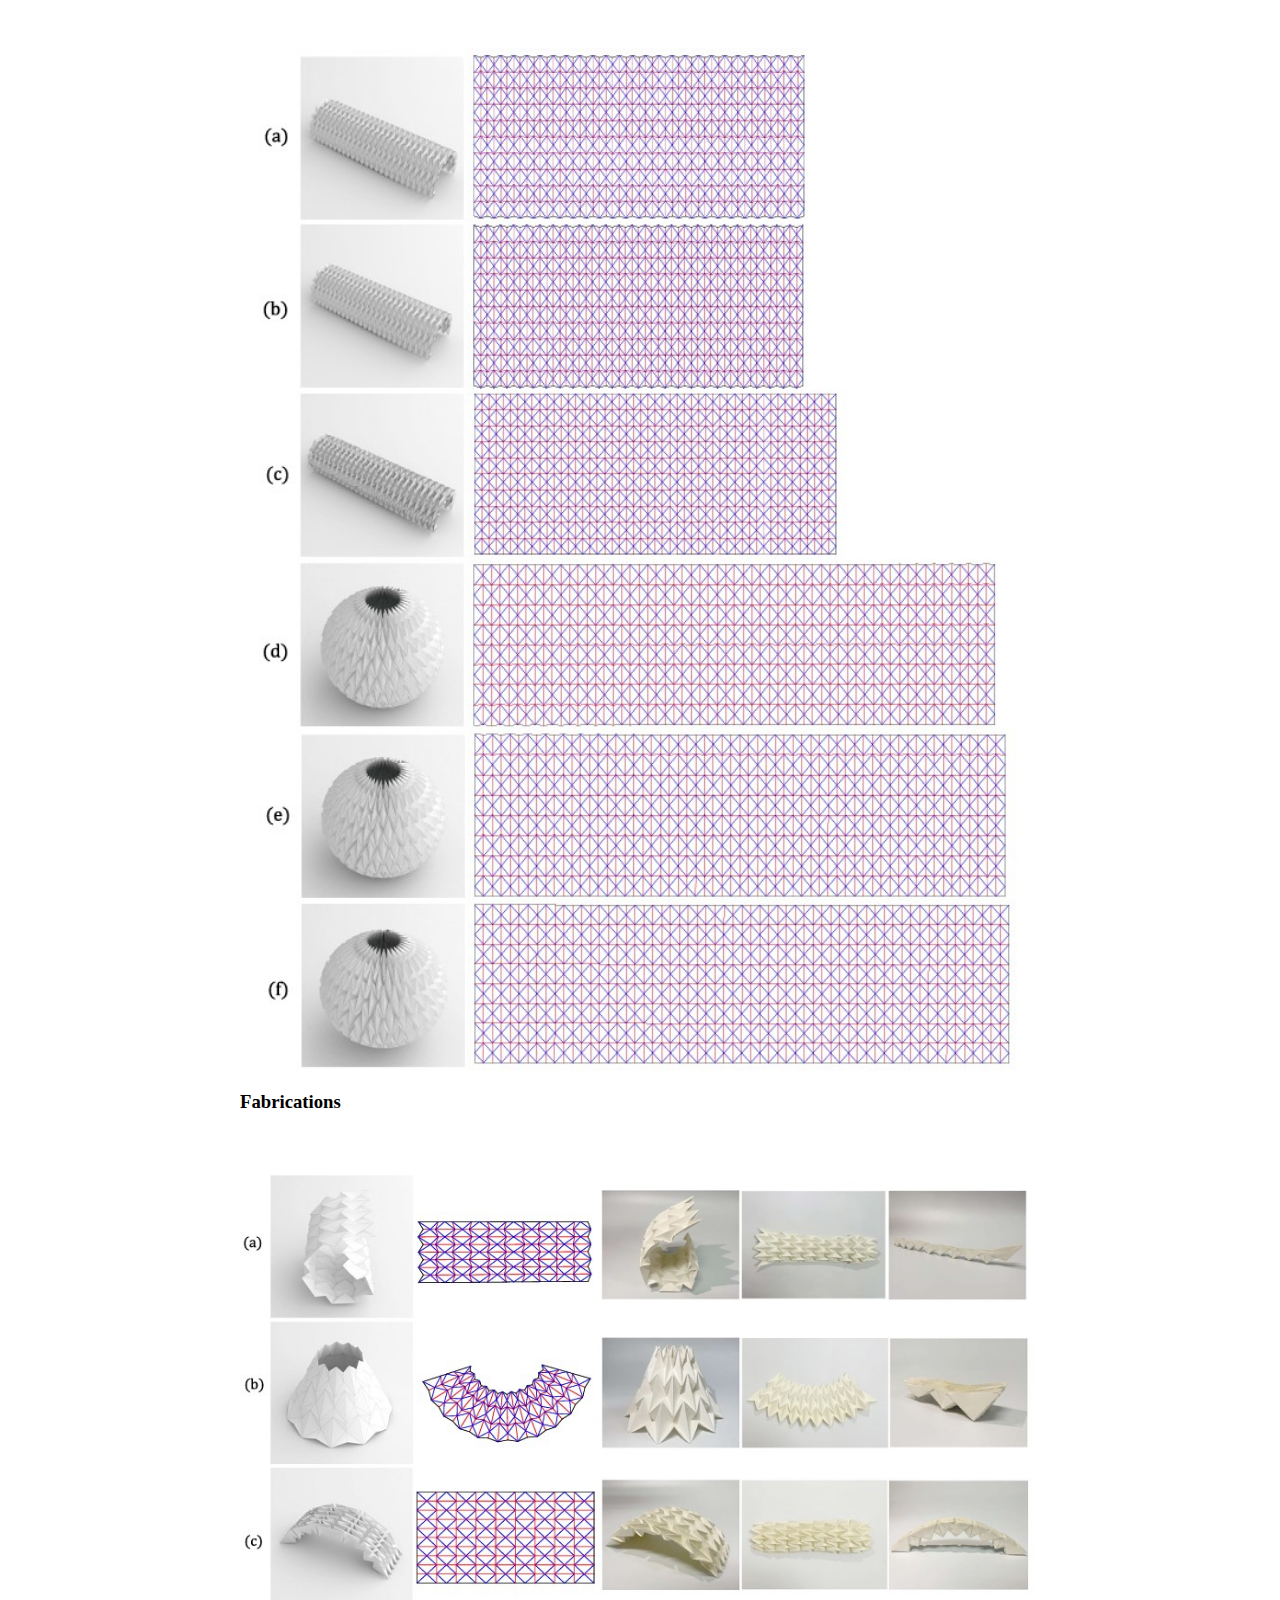
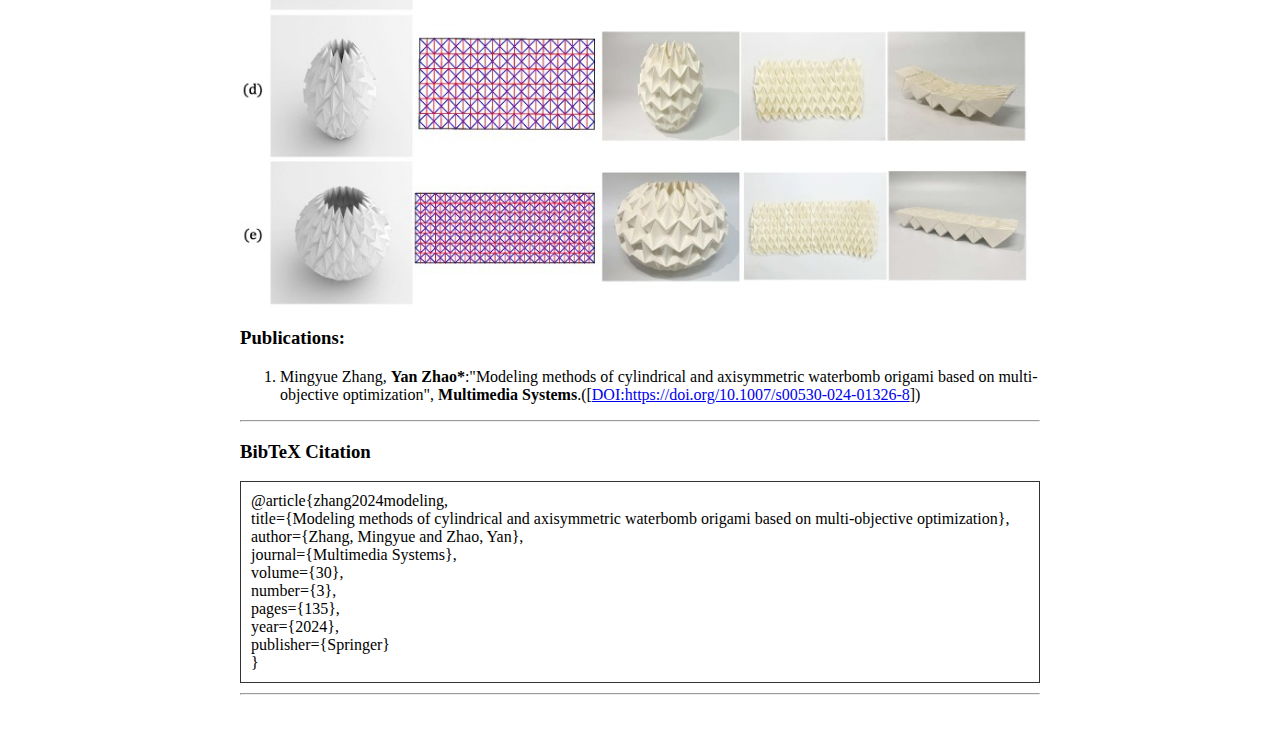
<file: projects/MMS_2024/index.html>
<html><head>
    <meta http-equiv="content-type" content="text/html; charset=windows-1252">
    <title>Modeling methods of cylindrical and axisymmetric waterbomb origami based on multi-objective optimization</title>
    <style type="text/css">
        #wrap{
            width:800px;
            margin-right:auto;
            margin-left:auto;
        }
        #wrap2{
            width:1440px;
            margin-right:auto;
            margin-left:auto;
        }
    </style>
</head>

<body bgcolor="#FFFFFF">
<div id="wrap">
    <!--[<b>English</b> | <a href="popup_jp.html">Japanese</a>] -->
    <h2 align="center">Modeling methods of cylindrical and axisymmetric waterbomb origami based on multi-objective optimization</h2>
    <center>
        <p>Mingyue Zhang,<sup>1,2</sup>
            <a href="http://www.npal.cs.tsukuba.ac.jp/~iwa/" target="_blank">Yan Zhao</a>*,<sup>2</sup>
        <p><sup>1</sup>School of Film and Television, Wuxi City College of Vocational Technology<br>
            <sup>2</sup>School of Computer Science and Communication Engineering, Jiangsu University<br>



    </center>
    <hr boader="1">
    <h3>Abstract:</h3>
    <p align="justify"> The basic principle of origami is to use two-dimensional flat materials to obtain various three-dimensional target shapes by
        folding crease patterns. Among them, the study of waterbomb tessellations inspires the design and functionality implemen
        tation of engineering structures. However, there are some optimization spaces when building three-dimensional structures
        based on waterbomb origami. In this paper, we propose modeling methods to construct cylindrical and axisymmetric three
        dimensional waterbomb tessellations with multi-objective optimization. Our methods aim to solve two optimization problems:
        (I) Constructing waterbomb tessellations to approximate the target surface more accurately. (II) Unifying waterbomb units
        to construct flat-foldable three-dimensional waterbomb tessellations. In addition, we present waterbomb approximations,
        the performance of optimization, rigid folding sequences, comparison of crease patterns, and physical origami fabrications
        to demonstrate the validity of our methods. Our work can expand the exploration of cylindrical and axisymmetric origami
        inspired structures, such as foldable roofs, tubular materials, etc.
    </p>
    <hr boader="1">

    <h3>  Class I optimization results</h3>  <br>
    <img src="Fig3.jpg" width="800" border="0">
    <br>

    <h3>  Class II optimization results </h3>  <br>
    <br>
    <img src="Fig4.jpg" width="800" border="0">
    <br>
    <br>
    <img src="Fig5.jpg" width="800" border="0">
    <br>

    <h3>  Rigid-folding sequences </h3>  <br>
    <br>
    <img src="Fig6.jpg" width="800" border="0">
    <br>

    <h3>  Comparison of crease patterns </h3>  <br>
    <br>
    <img src="Fig7.jpg" width="800" border="0">
    <br>

    <h3>   Fabrications </h3>  <br>
    <br>
    <img src="Fig8.jpg" width="800" border="0">
    <br>

    <div id="wrap">
        <h3>Publications:</h3>
        <ol>

            <li>Mingyue Zhang, <b>Yan Zhao*</b>:"Modeling methods of cylindrical and axisymmetric waterbomb origami based on multi-objective optimization", <b>Multimedia Systems</b>.([<a href="https://doi.org/10.1007/s00530-024-01326-8" target="_blank">DOI:https://doi.org/10.1007/s00530-024-01326-8</a>])</li>

        </ol>
        <hr boader="1">
        <h3>BibTeX Citation</h3>
        <div style="padding: 10px; margin-bottom: 10px; border: 1px solid #333333;">

            @article{zhang2024modeling,<br>
            title={Modeling methods of cylindrical and axisymmetric waterbomb origami based on multi-objective optimization},<br>
            author={Zhang, Mingyue and Zhao, Yan},<br>
            journal={Multimedia Systems},<br>
            volume={30},<br>
            number={3},<br>
            pages={135},<br>
            year={2024},<br>
            publisher={Springer}<br>
            }
        </div>
        <hr boader="1">
        <h3>&nbsp;</h3>
    </div>
</body></html>
</file>
